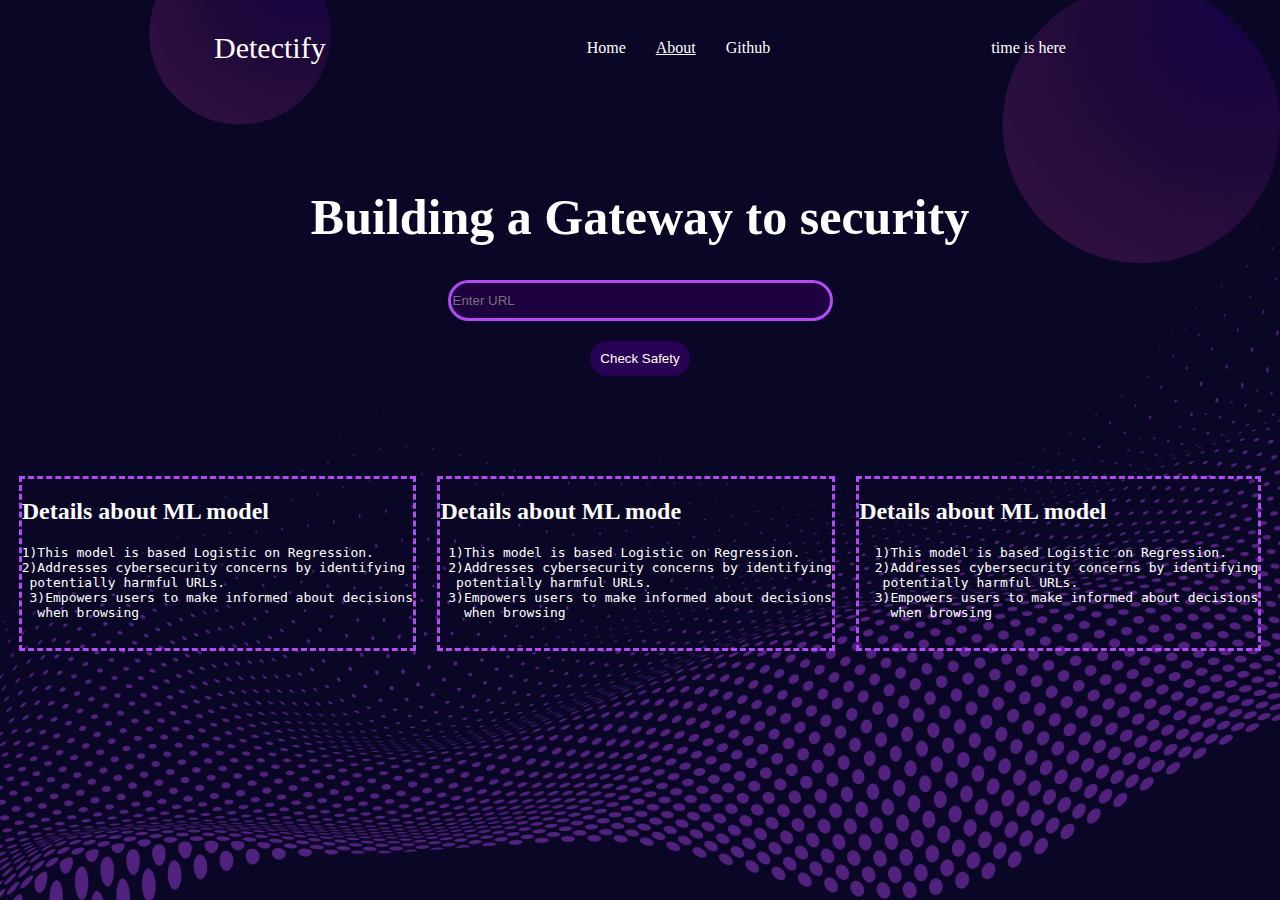
<file: templates/index.html>
<!DOCTYPE html>
<html lang="en">
  <head>
    <meta charset="UTF-8" />
    <meta name="viewport" content="width=device-width, initial-scale=1.0" />
    <link rel="stylesheet" href="/static/css/index.css" />
    <title>Home</title>
  </head>
  <body>
    <nav>
      <div id="name">Detectify</div>
      <div>
        <ul>
          <li>Home</li>
          <li><a href="about.html">About</a></li>
          <li>Github</li>
        </ul>
      </div>
      <div>time is here</div>
    </nav>
    <main>
      <div class="container">
        <h1 id="heading">Building a Gateway to security</h1>
      </div>
      <form id="input" action="/predict" method="post">
        <input
          type="text"
          name="url"
          id="urlInput"
          placeholder="Enter URL"
          required
        />
        <div id="container2">
          <button type="submit">Check Safety</button>
          <div id="result"></div>
        </div>
      </form>
    </main>
    <footer>
      <div id="flexbox">
        <div class="flexbox">
          <h2>Details about ML model</h2>
          <pre>
1)This model is based Logistic on Regression.
2)Addresses cybersecurity concerns by identifying
 potentially harmful URLs.
 3)Empowers users to make informed about decisions
  when browsing
              </pre
          >
        </div>
        <div class="flexbox">
          <h2>Details about ML mode</h2>
          <pre>
 1)This model is based Logistic on Regression.
 2)Addresses cybersecurity concerns by identifying
  potentially harmful URLs.
 3)Empowers users to make informed about decisions
   when browsing
              </pre>
        </div>
        <div class="flexbox">
          <h2>Details about ML model</h2>
<pre>
  1)This model is based Logistic on Regression.
  2)Addresses cybersecurity concerns by identifying
   potentially harmful URLs.
  3)Empowers users to make informed about decisions
    when browsing
               </pre>
        </div>
      </div>
    </footer>
  </body>
</html>
</file>
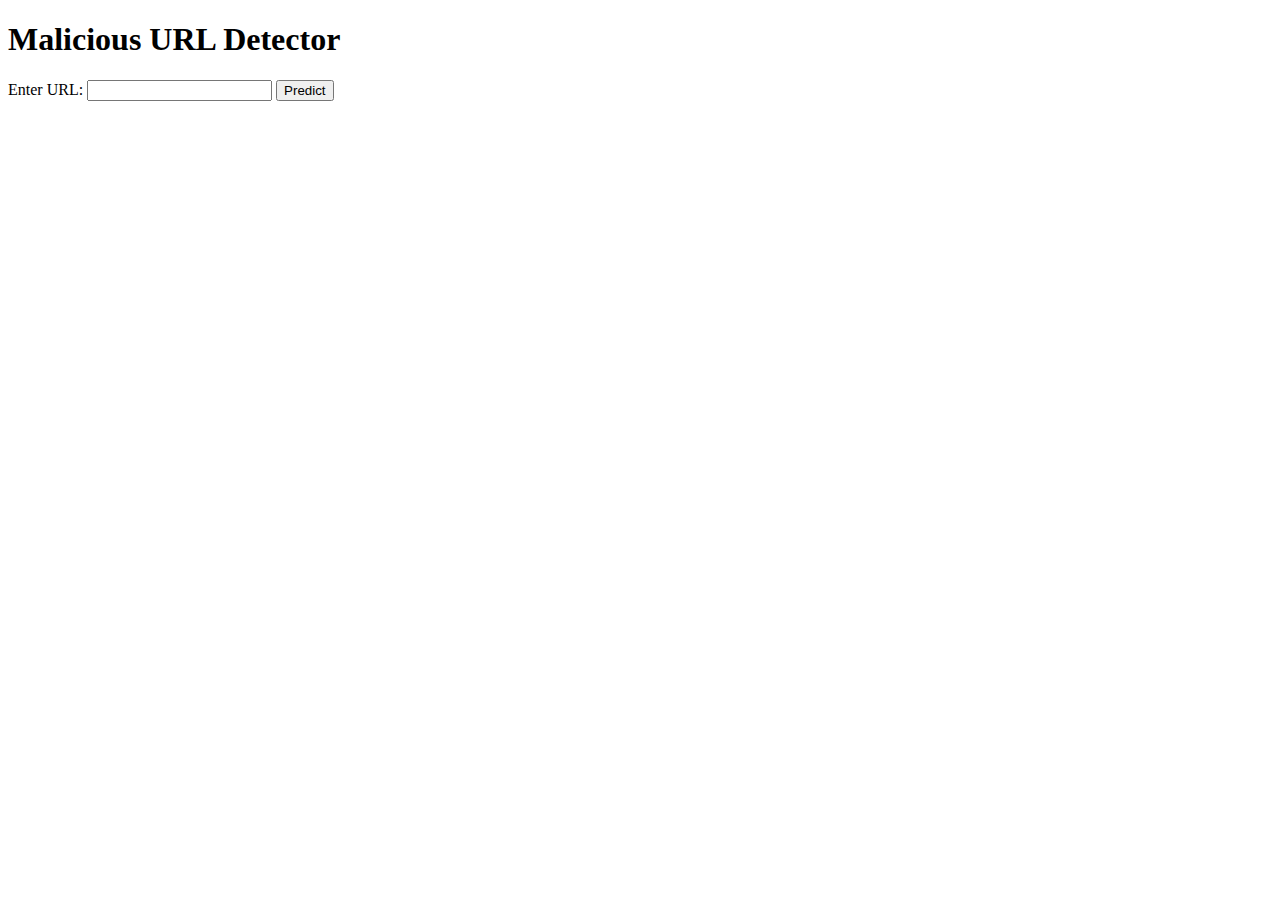
<file: templates/index2.html>
<!DOCTYPE html>
<html lang="en">
<head>
    <meta charset="UTF-8">
    <meta name="viewport" content="width=device-width, initial-scale=1.0">
    <title>Malicious URL Detector</title>
</head>
<body>
    <h1>Malicious URL Detector</h1>
    <form action="/predict" method="post">
        <label for="url">Enter URL:</label>
        <input type="text" name="url" id="url" required>
        <button type="submit">Predict</button>
    </form>
</body>
</html>
</file>
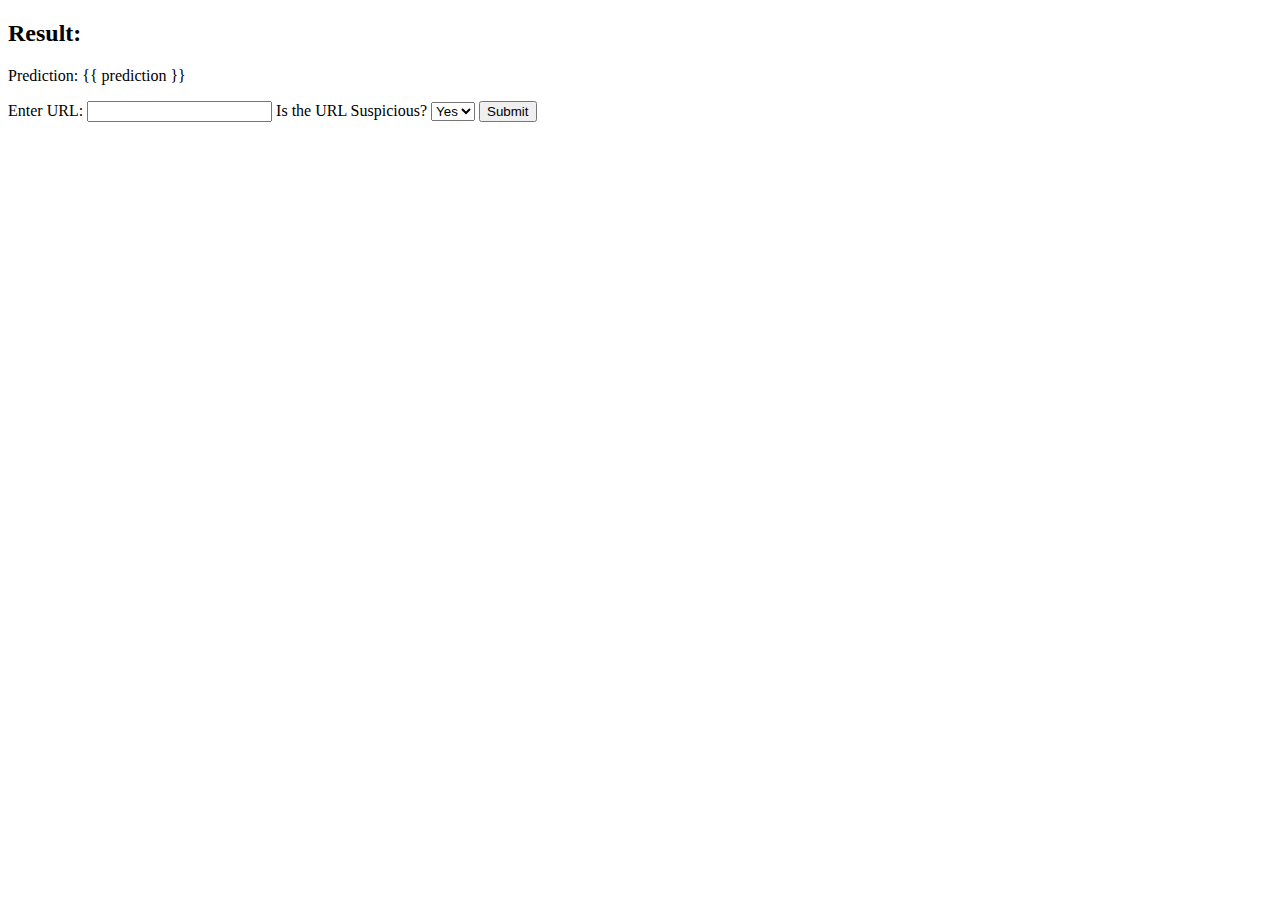
<file: templates/result.html>
<!DOCTYPE html>
<html lang="en">
<head>
    <meta charset="UTF-8">
    <meta name="viewport" content="width=device-width, initial-scale=1.0">
    <title>Malicious URL Detector - Result</title>
</head>
<body>
    <h2>Result:</h2>
    <p>Prediction: {{ prediction }}</p>
    <form action="/report" method="post">
        <label for="url">Enter URL:</label>
        <input type="text" name="url" id="url" required>
        <label for="option">Is the URL Suspicious? </label>
        <select id="option" name="option">
            <option value="yes"> Yes </option>
            <option value="no"> No </option>
        </select>
        <button type="submit">Submit</button>
    </form>
</body>
</html>
</file>
<file: static/css/index.css>
*{
    color: white;
}
#name{
    font-size: 30px;
}
nav{
    display: flex;
    justify-content: space-evenly;
    align-items: center;
    
}
body{
    background-image:url(ML-Home.png) ;
    background-size: cover;
}
ul{
    display:flex;
    list-style: none;
    align-self:center;
    justify-content: center;
}
li{
    margin: 15px;
}
.container{
    display: flex;
    justify-content: center;
}
#heading{
    font-size: 50px;
    margin-top: 100px;
}
input{
    background-color: #1E0040;
    padding-right: 200px;
    padding-top: 10px;
    padding-bottom: 10px;
    border-radius: 61px;
    border:3px solid #B24AF5;
}
#input{
    display: flex;
    flex-direction: column;
    justify-content: center;
    align-items: center;
    padding: 0;
    margin: 0;
}
button{
    margin-top:20px ;
    background-color: #270153;
    border: none;
    padding: 10px;
    border-radius: 61px;
}
.flexbox{
    border: 3px dashed #B24AF5;
}
#flexbox{
    margin-top: 100px;
    display: flex;
    justify-content: space-around;
}
</file>
